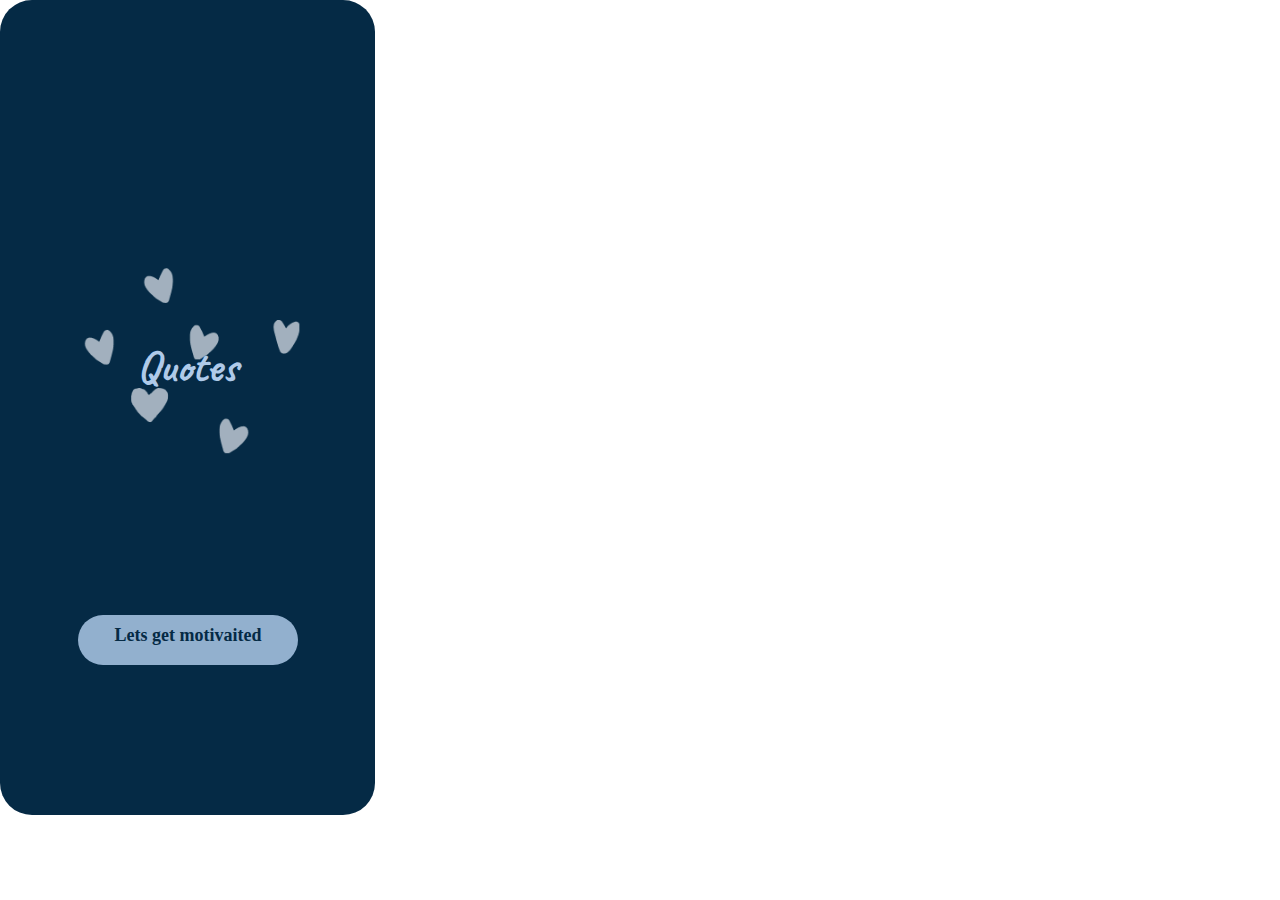
<file: index.html>
<!DOCTYPE html>
<html lang="en">
<head>
    <meta charset="UTF-8">
    <meta http-equiv="X-UA-Compatible" content="IE=edge">
    <meta name="viewport" content="width=device-width, initial-scale=1.0">
    <link rel="preconnect" href="https://fonts.gstatic.com">
    <link href="https://fonts.googleapis.com/css2?family=Caveat:wght@600&display=swap" rel="stylesheet">

    <link rel="stylesheet" href="css/page-one.css">
    <title>Main Page</title>
</head>
<body>
    <section><h1>Quotes</h1> <img src="./img/vector-creator (6).png" alt="hearts"></section>
   
<a href="./html/page-two.html" class="btn">Lets get motivaited</a></body>
</html>
</file>
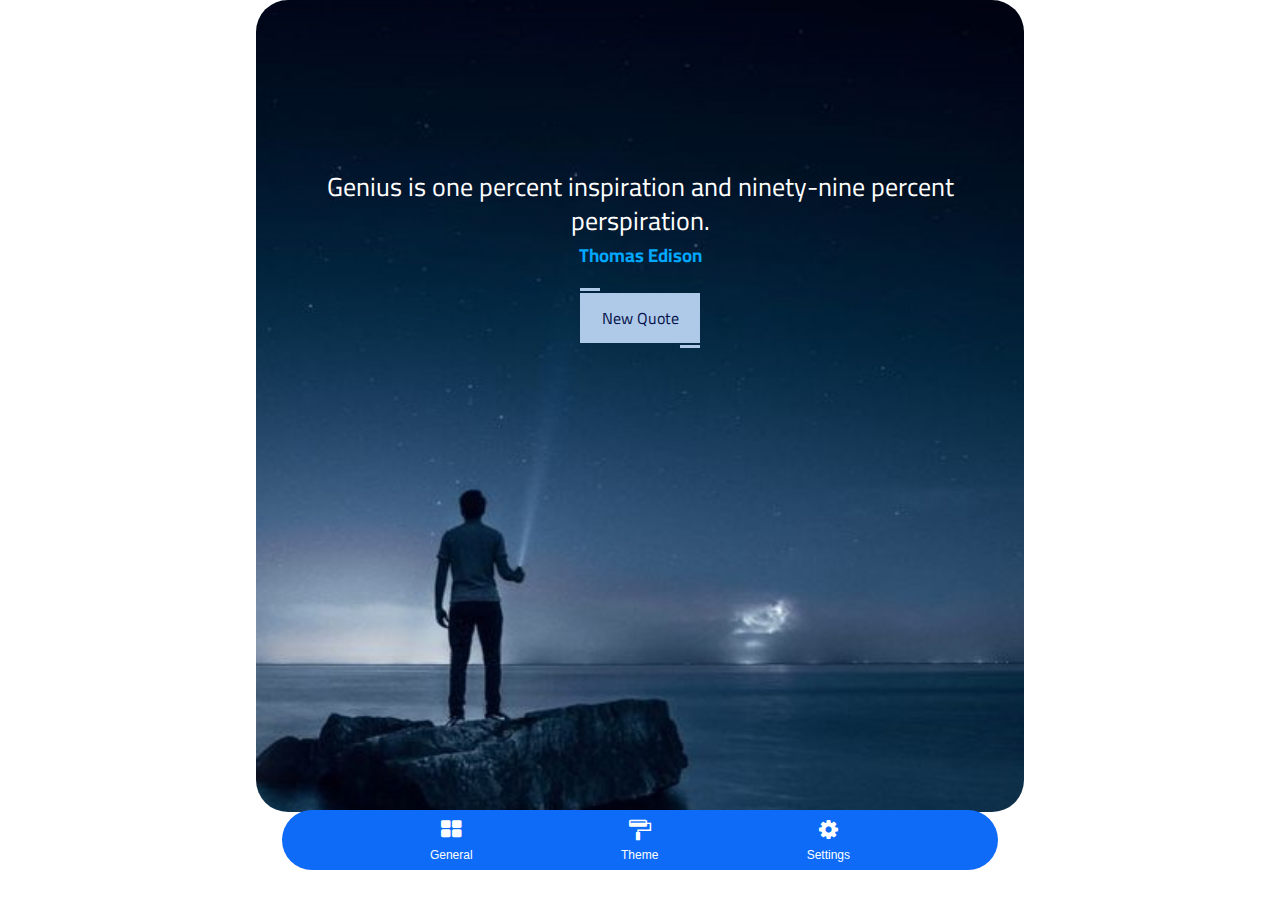
<file: html/page-two.html>
<!DOCTYPE html>
<html lang="en">
<head>
    <meta charset="UTF-8">
    <meta http-equiv="X-UA-Compatible" content="IE=edge">
    <meta name="viewport" content="width=device-width, initial-scale=1.0">
    <title>Project API</title>
    <link rel="preconnect" href="https://fonts.gstatic.com">
    <link rel="stylesheet" href="https://fonts.googleapis.com/css2?family=Cairo:wght@400;600;700&display=swap">
    <link rel="stylesheet" href="../css/style.css">
    <link rel="stylesheet" href="../css/page-two.css">
</head>
<body>
    <section class="conatiner">
        <div class="content">
            <p class="quote">Genius is one percent inspiration and ninety-nine percent perspiration.</p>
            <h3 class="author">Thomas Edison</h3>
            <!-- <button class="btn">New Quote</button> -->
            <a class="btn" href="#">New Quote</a>
        </div>
        <div class="icons">
            <span class="icon-heart-o"></span>
            <span class="icon-mail-forward"></span>
        </div>
        <footer>
            <div>
                <span class="icon-th-large"></span>
                <p>General</p>
            </div>
            <div>
                <span class="icon-paint-format"></span>
                <p>Theme</p>
            </div>
            <div>
                <span class="icon-cog"></span>
                <p>Settings</p>
            </div>
        </footer>
    </section>

    <script src="../main.js"></script>
</body>
</html>
</file>
<file: css/page-one.css>
section{
 
    height: 815px;
    width: 375px;
    margin-left: -8px;
    border-radius: 32px;
    background-color:#052A45;
    text-align: center;
}
h1{
    position: relative;
    z-index: 77;
     margin-top: -8px;
     padding-top: 90%;
     color: #afcae9;
     font-size: 45px;
     font-family: 'Caveat', cursive;
    }
img{
    width: 330px;
    margin-top: -382px;
    opacity: 0.8;
}
a{
    position: absolute;
background-color:#afcae9d5 ;
width: 200px;
color: #052A45;
font-family: cursive;
text-decoration: none;
font-size: 18px;
font-weight: bold;
text-align: center;
height: 30px;
padding: 10px;
border-radius: 30px;
margin-top: -200px;
margin-left: 70px;
}
a:focus{
    background-color:#afcae99a ;
width: 250px;
margin-left: 40px;
color: #afcae9;
}
</file>
<file: css/style.css>
@font-face {
  font-family: 'icomoon';
  src:  url('fonts/icomoon.eot?i4y68g');
  src:  url('fonts/icomoon.eot?i4y68g#iefix') format('embedded-opentype'),
    url('fonts/icomoon.ttf?i4y68g') format('truetype'),
    url('fonts/icomoon.woff?i4y68g') format('woff'),
    url('fonts/icomoon.svg?i4y68g#icomoon') format('svg');
  font-weight: normal;
  font-style: normal;
  font-display: block;
}

[class^="icon-"], [class*=" icon-"] {
  /* use !important to prevent issues with browser extensions that change fonts */
  font-family: 'icomoon' !important;
  speak: never;
  font-style: normal;
  font-weight: normal;
  font-variant: normal;
  text-transform: none;
  line-height: 1;

  /* Better Font Rendering =========== */
  -webkit-font-smoothing: antialiased;
  -moz-osx-font-smoothing: grayscale;
}

.icon-th-large:before {
  content: "\f009";
}
.icon-cog:before {
  content: "\f013";
}
.icon-gear:before {
  content: "\f013";
}
.icon-mail-forward:before {
  content: "\f064";
}
.icon-share:before {
  content: "\f064";
}
.icon-heart-o:before {
  content: "\f08a";
}
.icon-paint-format:before {
  content: "\e90c";
}
</file>
<file: css/page-two.css>
* {
    margin: 0;
    padding: 0;
    
    box-sizing: border-box;
    font-family: 'Cairo', sans-serif;
}
.conatiner {
    border-radius: 32px;
    background-image: url(../img/img01.jpg);
    background-repeat: no-repeat;
    background-size: cover;
    background-position: 30%;
    max-width: 100%;
    border-radius:32px;
    height: 812px;
    color: #FFF;
    padding-top: 150px;
}
.content {
    padding: 20px;
    text-align: center;
    height: 340px;
}
.quote {
    font-size: 26px;
    line-height: 1.3;
}
.author {
    color: #00a8ff;
}

/* .btn {
    width: 50%;
    height: 40px;
    margin-top: 30px;
    background-color: #afcae9;
    outline: none;
    border: none;
    border-radius: 10px;
    cursor: pointer;
} */

/* start button*/
a {
    display: inline-block;
    width: 120px;
    padding: 10px;
    color: #051249;
    text-decoration: none;
    background-color: #afcae9;
    position: relative;
    margin: 20px;
}
a:before,
a:after {
    content: '';
    position: absolute;
    width: 20px;
    height: 3px;
    background-color: inherit;
    transition: .3s;
}
a:before {
    left:0;
    top:-5px
}
a:after {
    right:0;
    bottom:-5px
}
a:hover:before ,
a:hover:after {
    width:100%
}
/* End button*/
.icons {
    display: flex;
    flex-direction: column;
    font-size: 25px;
    height: 80px;
    position: absolute;
    right: 10%;
    bottom: 17%;
}
.icon-heart-o{
    margin-bottom: 20px;
}
.icon-heart-o:hover{
    color: #F00;
    transition: 0.5s;
}
footer {
    background-color: #0D6BF8;
    color: #FFF;
    display: flex;
    justify-content: space-evenly;
    align-items: center;
    text-align: center;
    border-radius: 40px;
    height: 60px;
    width: 90%;
    position: absolute;
    left: 5%;
    top: 90%;
}
footer div span {
    font-size: 22px;
}
footer div p {
    font-size: 12px;
    font-family:Tahoma ,Helvetica, sans-serif;
}

@media(min-width:1200px){
    .conatiner {
        width: 60%;
        margin: auto;
    }
    footer {
        width: 56%;
        left: 22%;
        top: 90%;
    }
}
</file>
